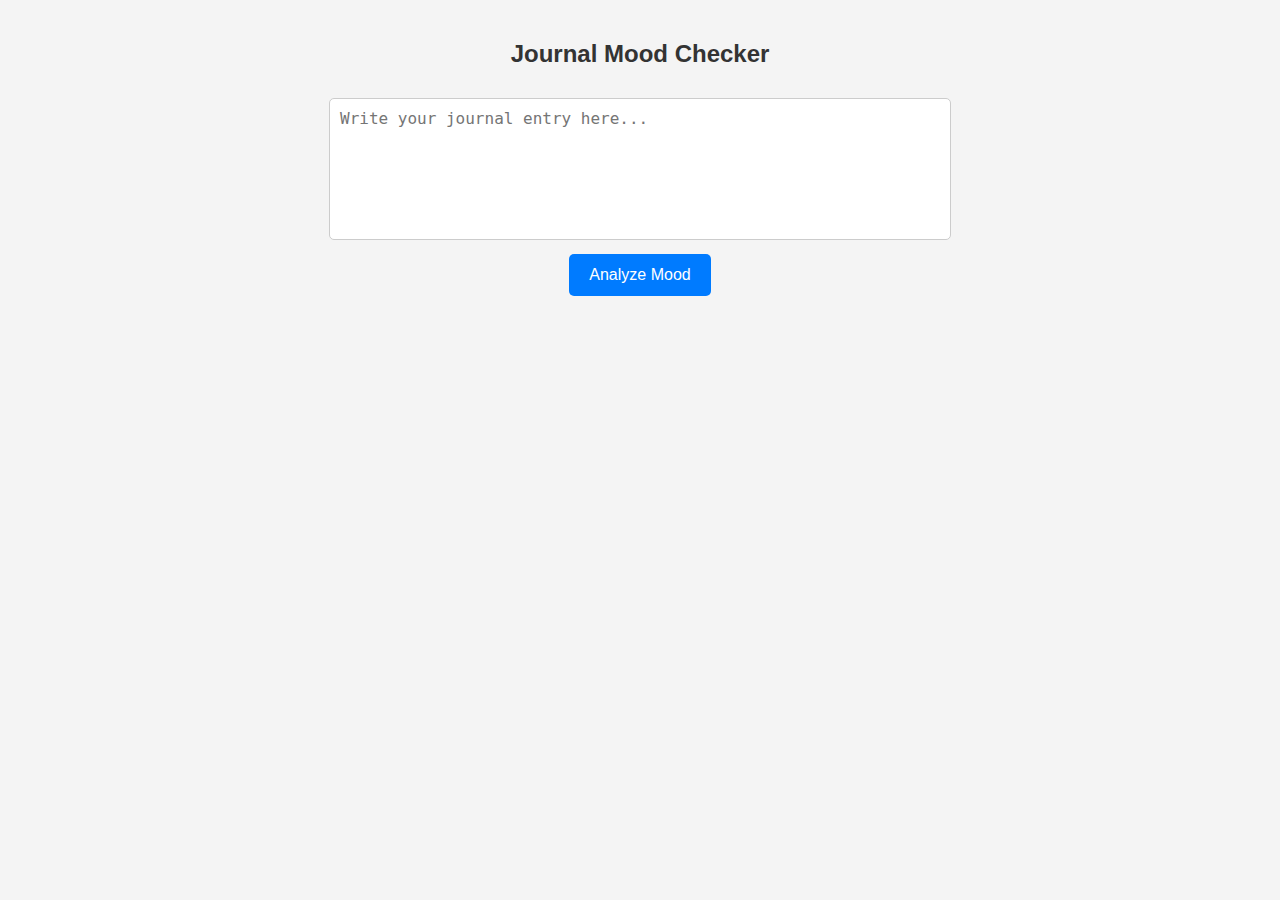
<file: Desktop/Mental Health Care Project/vibecheck/journal/templates/index.html>
<!DOCTYPE html>
<html lang="en">
  <head>
    <meta charset="UTF-8" />
    <meta name="viewport" content="width=device-width, initial-scale=1.0" />
    <title>Journal Mood Checker</title>
    <style>
      body {
        font-family: Arial, sans-serif;
        text-align: center;
        margin: 40px;
        background: #f4f4f4;
      }
      h2 {
        color: #333;
      }
      textarea {
        width: 90%;
        max-width: 600px;
        height: 120px;
        margin: 10px 0;
        padding: 10px;
        font-size: 16px;
        border: 1px solid #ccc;
        border-radius: 5px;
        resize: none;
      }
      button {
        padding: 12px 20px;
        font-size: 16px;
        color: white;
        background: #007bff;
        border: none;
        cursor: pointer;
        border-radius: 5px;
        transition: 0.3s;
      }
      button:hover {
        background: #0056b3;
      }
      #result {
        margin-top: 20px;
        font-size: 18px;
        font-weight: bold;
        color: #333;
      }
    </style>
  </head>
  <body>
    <h2>Journal Mood Checker</h2>
    <textarea
      id="textInput"
      placeholder="Write your journal entry here..."
    ></textarea
    ><br />
    <button onclick="submitJournal()">Analyze Mood</button>
    <p id="result"></p>

    <script>
      const API_BASE_URL = "http://127.0.0.1:8000/api"; // Change this if your backend is hosted elsewhere
      const accessToken =
        "eyJhbGciOiJIUzI1NiIsInR5cCI6IkpXVCJ9.eyJ0b2tlbl90eXBlIjoiYWNjZXNzIiwiZXhwIjoxNzQwODg0NzU0LCJpYXQiOjE3NDAyNzk5NTQsImp0aSI6Ijg2YWY2NzNiMGE3NTQxOWM5ODkzZmYyMmJlMTQwYWM4IiwidXNlcl9pZCI6MX0.XJj5avGJZ-1LAzluNLAsWYPJqGXACHJISrkusva9qB0";

      async function submitJournal() {
        const text = document.getElementById("textInput").value.trim();

        if (!text) {
          document.getElementById("result").innerText =
            "Please enter some text.";
          return;
        }

        document.getElementById("result").innerText = "Analyzing mood...";

        try {
          const response = await fetch(`${API_BASE_URL}/journals/`, {
            method: "POST",
            headers: {
              "Content-Type": "application/json",
              Authorization: `Bearer ${accessToken}`,
            },
            body: JSON.stringify({ text: text }),
          });

          const data = await response.json();

          if (response.ok && data.mood) {
            document.getElementById("result").innerText = "Mood: " + data.mood;
          } else {
            document.getElementById("result").innerText =
              data.detail || "Error analyzing mood.";
          }
        } catch (error) {
          console.error("Error:", error);
          document.getElementById("result").innerText =
            "An error occurred. Please try again.";
        }
      }
    </script>
  </body>
</html>
</file>
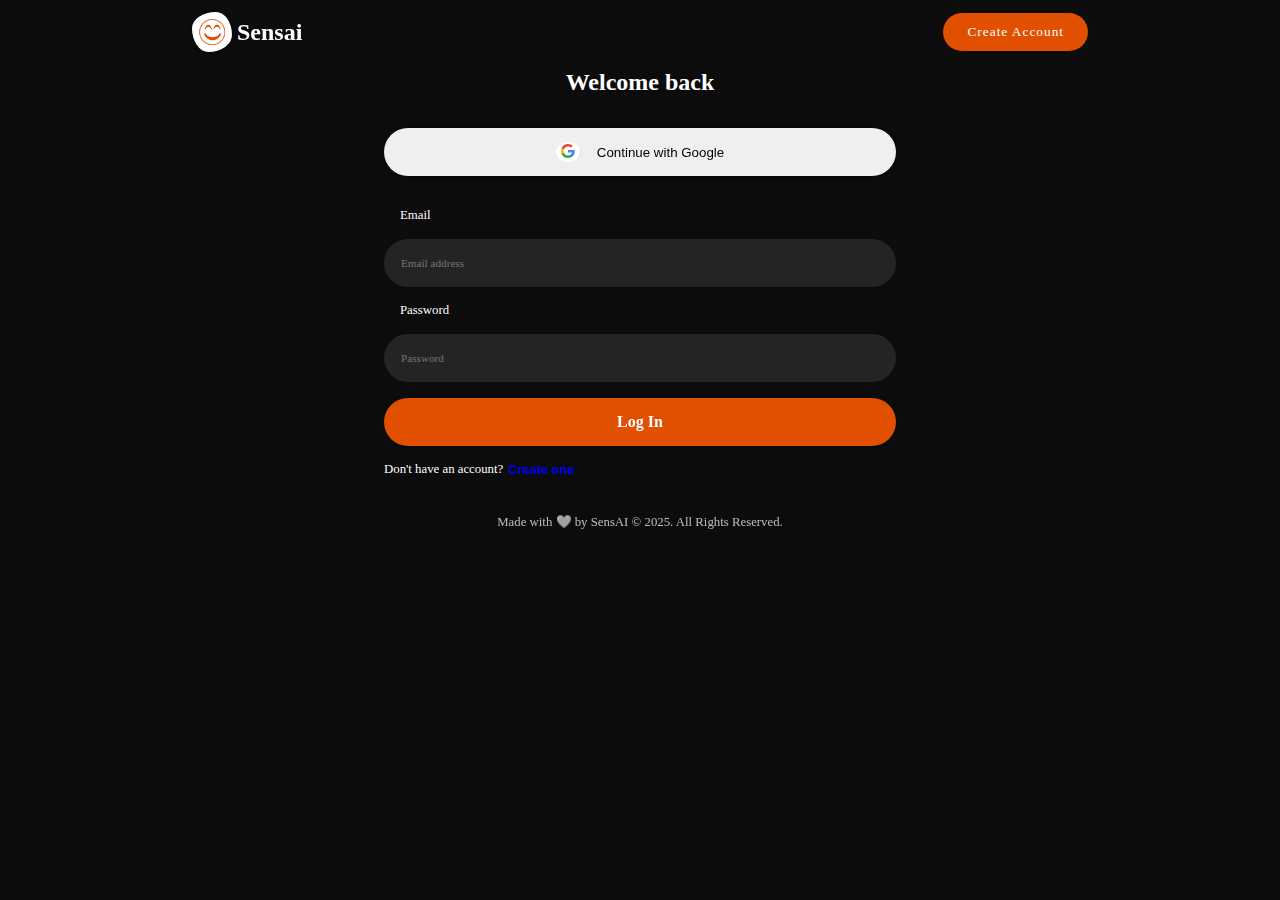
<file: login.html>
<!DOCTYPE html>
<html lang="en">
<head>
    <meta charset="UTF-8">
    <meta name="viewport" content="width=device-width, initial-scale=1.0">
    <title>Login | Sensai</title>

    <!-- Bootstrap CDN -->
    <link rel="stylesheet" href="https://cdn.jsdelivr.net/npm/bootstrap-icons@1.11.3/font/bootstrap-icons.min.css">

    <!-- Custom CSS Link -->
    <link rel="stylesheet" href="/css/onboarding.css">

    <!-- Favicon Link -->
    <link rel="shortcut icon" href="/cdn/images/favicon.png" type="image/x-icon">
</head>
<body>

<header>
    <div class="logo">
        <div class="logo-icon">
            <img src="/cdn/images/Sensai.png" alt="Sensai Logo">
        </div>
        <span>
            <a href="/index.html">Sensai</a>
        </span>
    </div>

    <button class="get-started">
        <a href="/register.html">Create Account</a>
    </button>
</header>

<main>
    <div class="w-full">
        <div class="h1-center">
            <h2>Welcome back</h2>
        </div>

        <!-- Login Form -->
        <form id="loginForm" onsubmit="handleSubmit(event)">
            <button type="button" class="google-link" onclick="handleGoogleLogin()">
                <img src="/cdn/images/google-logo.png" alt="Google Logo">
                <span>Continue with Google</span>
            </button>

            <div class="inputs">
                <div class="email-input">
                    <label for="email">Email</label>
                    <div class="icon-input">
                        <div class="icon"></div>
                        <input
                            type="email"
                            id="email"
                            name="email"
                            required
                            placeholder="Email address"
                        />
                    </div>
                </div>

                <div class="Password-input">
                    <label for="password">Password</label>
                    <div class="icon-input">
                        <div class="icon"></div>
                        <input
                            type="password"
                            id="password"
                            name="password"
                            required
                            placeholder="Password"
                        />
                    </div>
                </div>
            </div>

            <div>
                <button type="submit" class="rounded-button">
                    Log In
                </button>
            </div>
        </form>

        <p class="b-text">
            Don&apos;t have an account?
            <button class="next-link">
                <a href="/register.html">Create one</a>
            </button>
        </p>
    </div>
</main>

<footer>
    <div class="whole">
        <div class="text">
            Made with <span>🤍</span> by SensAI &copy; 2025. All Rights Reserved.
        </div>
    </div>
</footer>

<script src="/js/onboarding.js"></script>
<script>
    function handleSubmit(event) {
        event.preventDefault(); 
        
        const email = document.getElementById('email').value;
        const password = document.getElementById('password').value;

        const formData = {
            email: email,
            password: password
        };

        fetch('/api/login', {
            method: 'POST',
            headers: {
                'Content-Type': 'application/json'
            },
            body: JSON.stringify(formData)
        })
        .then(response => response.json())
        .then(data => {
            if (data.success) {
                window.location.href = '/dashboard.html';
            } else {
                alert('Login failed: ' + data.message);
            }
        })
        .catch(error => {
            console.error('Error:', error);
            alert('An error occurred. Please try again later.');
        });
    }

    function handleGoogleLogin() {
        alert("Google login is not implemented in this demo.");
    }
</script>

</body>
</html>
</file>
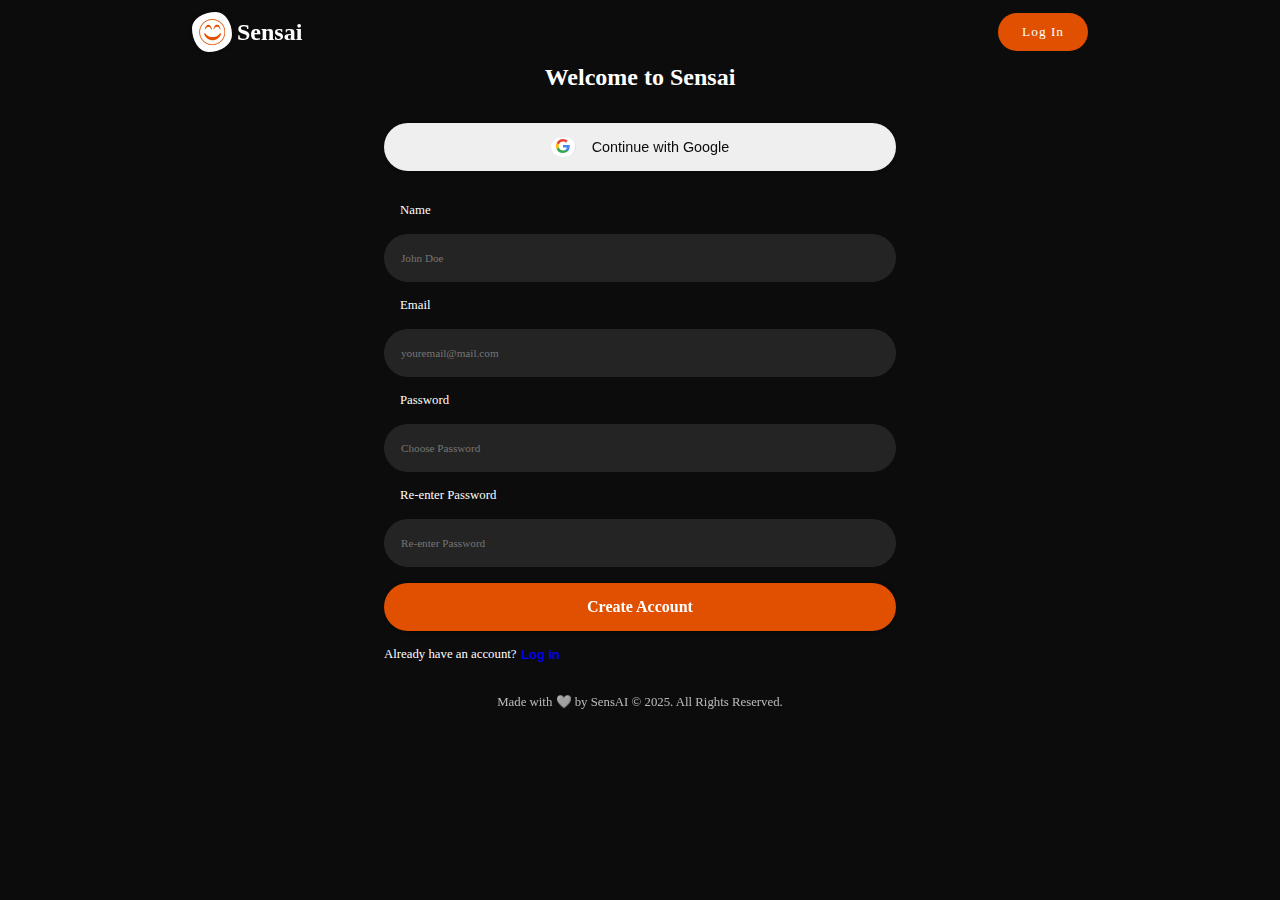
<file: register.html>
<!DOCTYPE html>
<html lang="en">
<head>
    <meta charset="UTF-8">
    <meta name="viewport" content="width=device-width, initial-scale=1.0">
    <title>Create an Account | Sensai</title>

    <!-- Boostrap CDN -->
    <link rel="stylesheet" href="https://cdn.jsdelivr.net/npm/bootstrap-icons@1.11.3/font/bootstrap-icons.min.css">

    <!-- Custom CSS Link -->
    <link rel="stylesheet" href="/css/onboarding.css">

    <!-- Favicon Link -->
    <link rel="shortcut icon" href="/cdn/images/favicon.png" type="image/x-icon">
</head>
<body>

<header>
    <div class="logo">
        <div class="logo-icon">
            <img src="/cdn/images/Sensai.png">
        </div>
        <span>
            <a href="/index.html">Sensai</a>
        </span>
    </div>

    <button class="get-started">
        <a href="/login.html">Log In</a>
    </button>
</header>

<main>
    <div class="w-full">
        <div class="h1-center">
            <h2>Welcome to Sensai</h2>
        </div>

        <form id="registerForm" onsubmit="handleSubmit(event)">
            <!-- Google Login -->
            <button class="google-link" type="button" onclick="handleGoogleLogin()">
                <img src="/cdn/images/google-logo.png" alt="Google Logo">
                <span>
                    <a href="">Continue with Google</a>
                </span>
            </button>

            <div class="inputs">
                <div class="name-input">
                    <label for="name">Name</label>
                    <div class="icon-input">
                        <div class="icon"></div>
                        <input 
                        type="text" 
                        id="name"
                        name="name"
                        required
                        placeholder="John Doe">
                    </div>
                </div>

                <div class="email-input">
                    <label for="email">Email</label>
                    <div class="icon-input">
                        <div class="icon"></div>
                        <input 
                        type="email" 
                        id="email"
                        name="email"
                        required
                        placeholder="youremail@mail.com">
                    </div>
                </div>
    
                <div class="Password-input">
                    <label for="password">Password</label>
                    <div class="icon-input">
                        <div class="icon"></div>
                        <input 
                        type="password" 
                        id="password" 
                        name="password"
                        required
                        placeholder="Choose Password">
                    </div>
                </div>

                <div class="Password-input">
                    <label for="confirmPassword">Re-enter Password</label>
                    <div class="icon-input">
                        <div class="icon"></div>
                        <input 
                        type="password" 
                        id="confirmPassword" 
                        name="confirmPassword"
                        required
                        placeholder="Re-enter Password">
                    </div>
                </div>
            </div>

            <div>
                <button 
                type="submit"
                class="rounded-button">
                    Create Account
                </button>
            </div>
        </form>

        <p class="b-text">
            Already have an account?
            <button class="next-link">
                <a href="/login.html">
                    Log in
                </a>
            </button>
        </p>
    </div>
</main>

<footer>
    <div class="whole">
        <div class="text">
            Made with <span>🤍</span> by SensAI &copy; 2025. All Rights Reserved.
        </div>
    </div>
</footer>

<script src="/js/onboarding.js"></script>
<script>
    // Form validation and submit handling
    function handleSubmit(event) {
        event.preventDefault(); // Prevent default form submission
        
        const name = document.getElementById('name').value;
        const email = document.getElementById('email').value;
        const password = document.getElementById('password').value;
        const confirmPassword = document.getElementById('confirmPassword').value;

        // Validate that passwords match
        if (password !== confirmPassword) {
            alert("Passwords do not match!");
            return;
        }

        // Check if email is valid
        const emailRegex = /^[a-zA-Z0-9._%+-]+@[a-zA-Z0-9.-]+\.[a-zA-Z]{2,}$/;
        if (!emailRegex.test(email)) {
            alert("Please enter a valid email address.");
            return;
        }

        // Send the data to your backend to register the new user
        const userData = { name, email, password };

        // Assuming you have an API endpoint `/api/register` to handle user registration
        fetch('/api/register', {
            method: 'POST',
            headers: {
                'Content-Type': 'application/json'
            },
            body: JSON.stringify(userData)
        })
        .then(response => response.json())
        .then(data => {
            if (data.success) {
                // Redirect to login page after successful registration
                window.location.href = '/login.html';
            } else {
                alert("Error registering user: " + data.message);
            }
        })
        .catch(error => {
            console.error('Error:', error);
            alert('An error occurred. Please try again later.');
        });
    }

    // Placeholder Google Login Handler
    function handleGoogleLogin() {
        alert("Google login is not implemented in this demo.");
    }
</script>

</body>
</html>
</file>
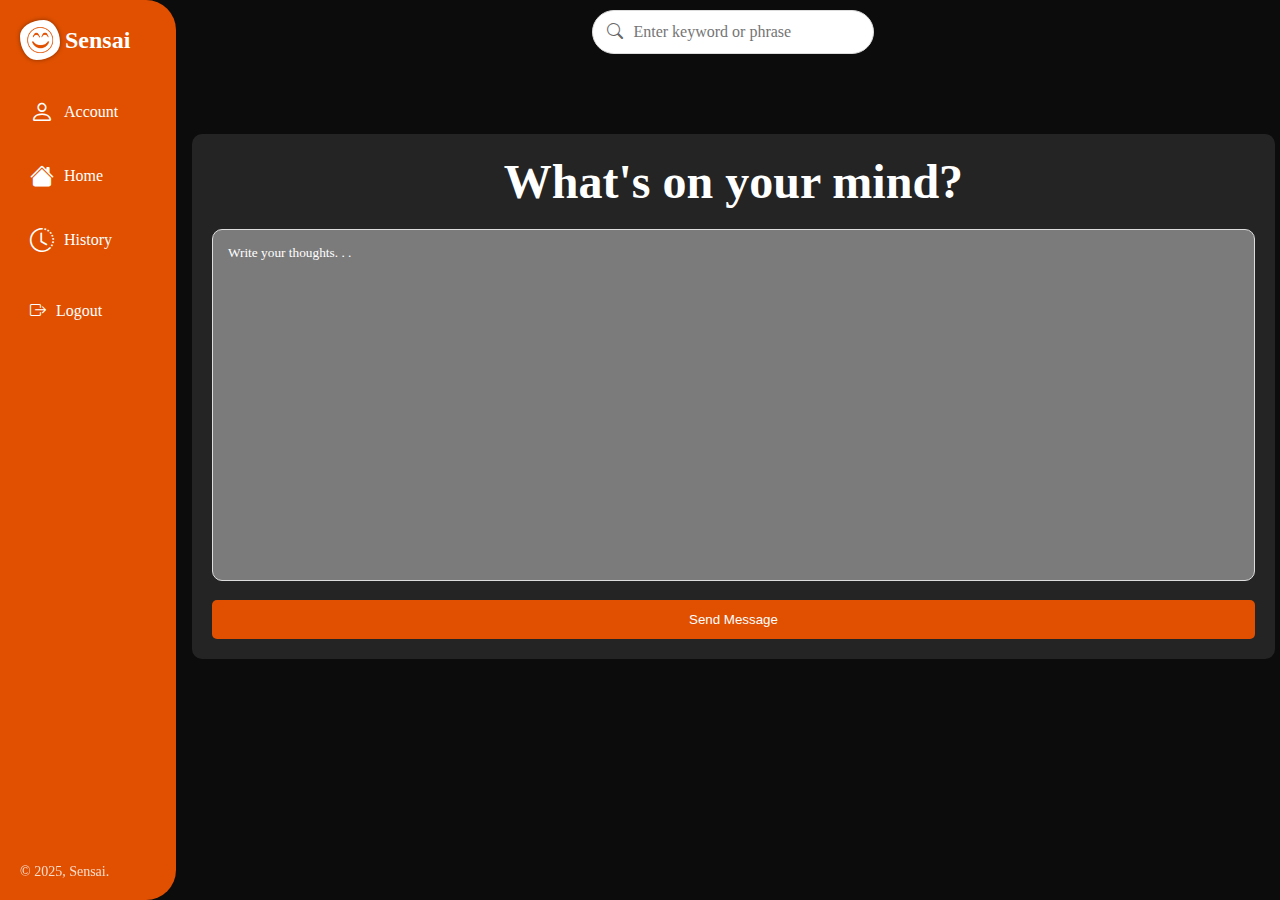
<file: temp/app.html>
<!DOCTYPE html>
<html lang="en">
<head>
    <meta charset="UTF-8">
    <meta name="viewport" content="width=device-width, initial-scale=1.0">
    <title>SensAI</title>

    <!-- Boostrap CDN -->
    <link rel="stylesheet" href="https://cdn.jsdelivr.net/npm/bootstrap-icons@1.11.3/font/bootstrap-icons.min.css">

    <!-- Favicon Link -->
    <link rel="shortcut icon" href="/cdn/images/favicon.png" type="image/x-icon">

    <!-- Custom CSS Link -->
     <link rel="stylesheet" href="/css/app.css">
</head>
<body>
    <nav>
        <div class="logo">
            <div class="logo-icon">
                <img src="/cdn/images/Sensai.png">
            </div>
            <span>Sensai</span>
        </div>
        <div class="mid">
            <div class="user">
                <i class="bi bi-person"></i>
                <span>Account</span>
            </div>
            <div class="home">
                <i class="bi bi-house-fill"></i>
                <span>Home</span>
            </div>
            <div class="history">
                <i class="bi bi-clock-history"></i>
                <span>History</span>
            </div>
        </div>
        <div class="logout">
            <i class="bi bi-box-arrow-right"></i>
            <span>Logout</span>
        </div>
        <div class="copy-text">
            &copy; 2025, <span>Sensai</span>.
        </div>
    </nav>
    <main>
        <div class="searchbar">
            <i class="bi-search bi"></i>
            <input 
                type="text" 
                name="search" 
                id="search" 
                placeholder="Enter keyword or phrase">
        </div>
        <div class="ai">
            <div class="heading">
                <h2>What's on your mind?</h2>
            </div>
            <div class="chat-box">
                <textarea 
                    name="chat"
                    id="chat" 
                    cols="30" 
                    rows="20"
                    placeholder="Write your thoughts. . ."
                    required></textarea>
            </div>
            <button class="submitButton">Send Message</button>
        </div>
    </main>

    <script>
        const searchInput = document.getElementById('search');
        const chatTextarea = document.getElementById('chat');

        searchInput.addEventListener('input', function(e) {
            const searchTerm = e.target.value.toLowerCase();
            const chatContent = chatTextarea.value.toLowerCase();
            
            if (searchTerm && chatContent.includes(searchTerm)) {
                console.log(`Found "${searchTerm}" in chat content`);
            }
        });

        document.querySelector('.user').addEventListener('click', () => {
            console.log('Navigating to Account page...');
        });

        document.querySelector('.home').addEventListener('click', () => {
            console.log('Already on Home page');
        });

        document.querySelector('.history').addEventListener('click', () => {
            console.log('Navigating to History page...');
        });

        document.querySelector('.logout').addEventListener('click', () => {
            console.log('Logging out...');
        });

        document.querySelector('.submitButton').addEventListener('click', () => {
            const message = chatTextarea.value.trim();
            if (message) {
                console.log('Sending message:', message);
                chatTextarea.value = '';
            }
        });
    </script>
</body>
</html>
</file>
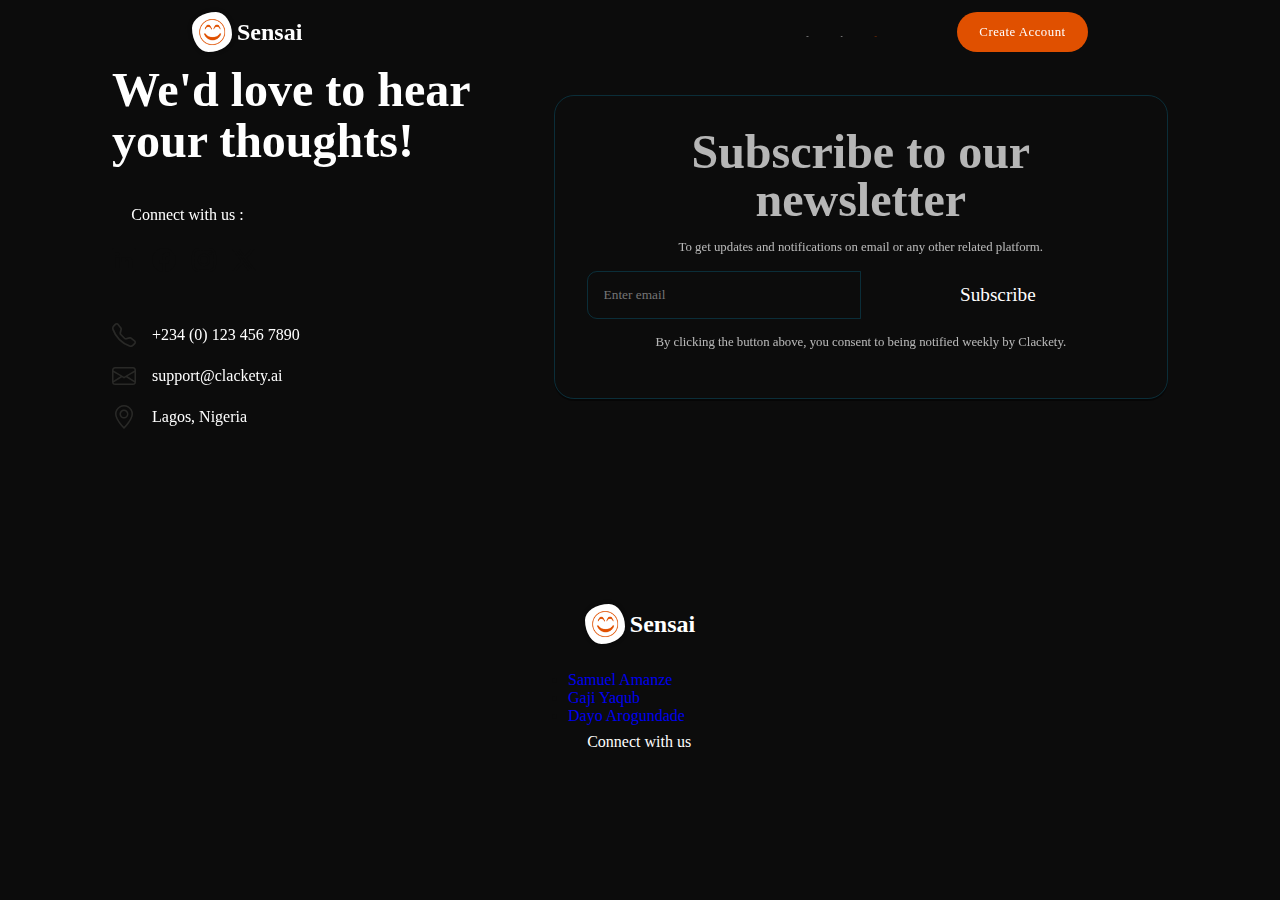
<file: temp/contact.html>
<!DOCTYPE html>
<html lang="en">
<head>
    <meta charset="UTF-8">
    <meta name="viewport" content="width=device-width, initial-scale=1.0">
    <title>Contact Us | Sensai</title>

    <!-- Boostrap CDN -->
    <link rel="stylesheet" href="https://cdn.jsdelivr.net/npm/bootstrap-icons@1.11.3/font/bootstrap-icons.min.css">

    <!-- Custom CSS Link -->
    <link rel="stylesheet" href="/css/contact.css">

    <!-- Favicon Link -->
    <link rel="shortcut icon" href="/cdn/images/favicon.png" type="image/x-icon">
</head>
<body>

    <header>
        <nav class="logo">
            <div class="logo-icon">
                <img src="/cdn/images/Sensai.png">
            </div>
            <span>
                <a href="/index.html">Sensai</a>
            </span>
        </nav>
        
        <div class="hideOnMobile">
            <nav class="navlinks">
                <ul>
                    <li>
                        <a href="/index.html">Home</a>
                    </li>

                    <li>
                        <a href="/temp/about.html">About</a>
                    </li>

                    <li>
                        <a href="/temp/contact.html" class="active">Contact</a>
                    </li>
                </ul>

                <button class="get-started">Create Account</button>
            </nav>
        </div>

        <!-- <div class="hideOnDesktop">
            <div class="menu" id="menu-btn">
                <ion-icon name="menu-outline"></ion-icon>
            </div>
            <nav class="menu-links">
                <ul>
                    <li>
                        <a href="/index.html">Home</a>
                    </li>

                    <li>
                        <a href="/temp/about.html">About</a>
                    </li>

                    <li>
                        <a href="/temp/contact.html">Contact</a>
                    </li>
                </ul>

                <button class="get-started">Create Account</button>

                <div class="close">
                    <ion-icon name="close-outline"></ion-icon>
                </div>

            </nav>
        </div> -->
    </header>

    <section class="hero" id="contact">
        <div class="form-newsletter">
            <div class="form">
                <h1>We'd love to hear your thoughts!</h1>
                <div class="socials">
                    <h4>Connect with us : </h4>
                    <ul>
                        <li>
                            <a href="/" class="bi-linkedin"></a>
                        </li>

                        <li>
                            <a href="/" class="bi-facebook"></a>
                        </li>

                        <li>
                            <a href="/" class="bi-instagram"></a>
                        </li>

                        <li>
                            <a href="/" class="bi-twitter-x"></a>
                        </li>
                    </ul>
                </div>
                <div class="deets">
                    <ul>
                        <li>
                            <span class="bi bi-telephone"></span>
                            <a href="tel:23401234567890">+234 (0) 123 456 7890</a>
                        </li>

                        <li>
                            <span class="bi bi-envelope"></span>
                            <a href="mailto:support@clackety.ai">support@clackety.ai</a>
                        </li>

                        <li>
                            <span class="bi bi-geo-alt"></span>
                            <span>Lagos, Nigeria</span>
                        </li>
                    </ul>
                </div>
            </div>
            <div class="newsletter">
                <h1>Subscribe to our newsletter</h1>
                <p>To get updates and notifications on email or any other related platform.</p>
                <div class="newsletter-inputs">
                    <div class="email">
                        <input type="email" class="email-input" id="email" placeholder="Enter email">
                        <input type="hidden">
                    </div>
                    <div class="submit">
                        <button type="submit">Subscribe</button>
                    </div>
                </div>
                <div class="consent">
                    By clicking the button above, you consent to being notified weekly by Clackety. 
                </div>
            </div>
        </div>
    </section>

    <footer>
        <div class="whole">
            <div class="logo">
                <div class="logo-icon">
                    <img src="/cdn/images/Sensai.png">
                </div>
                <span>
                    <a href="/index.html">Sensai</a>
                </span>
            </div>
            <div class="contributors">
                <h2>Contributors</h2>
                <ul>
                    <li>
                        <a href="https://github.com/thedesigngrandmaster">Samuel Amanze</a>
                    </li>
                    <li>
                        <a href="https://github.com/codewithgaji">Gaji Yaqub</a>
                    </li>
                    <li>
                        <a href="https://github.com/oladayotech">Dayo Arogundade</a>
                    </li>
                </ul>
            </div>
            <div class="socials">
                <h4>Connect with us </h4>
                    <ul>
                        <li>
                            <a href="/" class="bi-linkedin"></a>
                        </li>

                        <li>
                            <a href="/" class="bi-facebook"></a>
                        </li>

                        <li>
                            <a href="/" class="bi-instagram"></a>
                        </li>

                        <li>
                            <a href="/" class="bi-twitter-x"></a>
                        </li>
                    </ul>
            </div>
        </div>
        <div class="text">
            Made with love by SensAI &copy; 2025. All Rights Reserved.
        </div>
    </footer>
    
</body>
</html>
</file>
<file: css/onboarding.css>
*,
*::before,
*::after {
    margin: 0;
    padding: 0;
    box-sizing: border-box;
}

:root {
    font-family: 'Montserrat';
    --accent-color: #E05000;
    --bg-color: #f2f3f4;
    --grey: #c6c3b628;
    --black: #0c0c0c;
    --white: #fff;
    scroll-behavior: smooth;
    transition-duration: .3s;
    transition-property: transform;
    transition-timing-function: ease-out;
}

::selection {
    background: var(--black);
    color: var(--white);
}

::-webkit-scrollbar {
    width: 10px;
    background-color: var(--black);
}

::-webkit-scrollbar-thumb {
    border-radius: 30px;
    background: var(--white);
}

a {
    text-decoration: none;
}

button {
    outline: none;
    border: none;
}

input {
    outline: none;
}

body {
    position: relative;
    width: 100vw;
    min-height: 100vh;
    overflow-x: clip;
    background-color: var(--black);
    color: var(--white);
    display: flex;
    flex-flow: column;
    align-items: center;
    justify-content: start;
}

header {
    width: 100vw;
    height: 4rem;
    backdrop-filter: blur(20px);
    position: relative;
    display: flex;
    flex-flow: row nowrap;
    align-items: center;
    justify-content: space-between;
    padding: 1.5rem 15%;
}

.logo {
    position: relative;
    display: flex;
    flex-flow: row;
    gap: 5px;
    align-items: center;
    justify-content: center;
}

.logo span a {
    color: var(--white);
    font-family: cursive;
    font-size: 1.5rem;
    font-weight: 600;
}

.logo .logo-icon {
    width: 40px;
    height: 40px;
    background-color: var(--white);
    display: flex;
    align-items: center;
    justify-content: center;
    padding: 1rem;
    border-radius: 60% 40% 59% 41% / 40% 57% 43% 60%;
    filter: drop-shadow(0 0px 2px #0000006c);
}

.logo .logo-icon img {
    width: 30px;
    object-fit: cover;
    object-position: center;
    position: relative;
}

header button {
    position: relative;
    display: flex;
    flex-flow: row;
    gap: 5px;
    align-items: center;
    justify-content: center;
    padding: .7rem 1.5rem;
    border-radius: 50px;
    color: var(--white);
    background: var(--accent-color);
    font-family: 'Montserrat';
    letter-spacing: 1px;
    font-weight: 500;
}

header button a {
    color: var(--white);
}

main {
    position: relative;
    width: 50vw;
    min-height: 50vh;
    overflow-x: clip;
    display: flex;
    flex-flow: column;
    align-items: center;
    justify-content: center;
    margin: 0 auto;
}

.w-full {
    position: relative;
    width: 40vw;
    height: 100%;
    overflow-x: clip;
    display: flex;
    flex-flow: column;
    align-items: center;
    justify-content: center;
    border-radius: 20px;
}

.w-full .h1-center {
    width: 100%;
    position: relative;
    display: flex;
    align-items: center;
    justify-content: center;
    text-align: center;
}

.w-full .h1-center h2 {
    font-weight: 600;
    font-size: 1.5rem;
}

form {
    width: 100%;
    height: 100%;
    display: flex;
    flex-flow: column;
    align-items: center;
    justify-content: center;
}

form .google-link {
    margin: 2rem 0;
    width: 100%;
    height: 3rem;
    display: flex;
    flex-flow: row;
    align-items: center;
    justify-content: center;
    border-radius: 50px;
    outline: none;
    gap: 1rem;
    filter: drop-shadow(0 0px 2px #0000006c);
}

form .google-link img {
    border-radius: 50%
}

form .google-link span a {
    color: var(--black);
    font-size: .9rem;
    font-family: inherit;
}

.inputs {
    width: 100%;
    position: relative;
    display: flex;
    flex-flow: column;
}


.inputs label {
    font-size: .8rem;
    font-weight: 500;
    margin: unset;
    padding-left: 1rem;
}

.name-input {
    width: 100%;
    position: relative;
    display: flex;
    flex-flow: column;
    gap: 1rem;
    align-items: start;
    justify-content: center;
}

.email-input {
    width: 100%;
    position: relative;
    display: flex;
    flex-flow: column;
    gap: 1rem;
    align-items: start;
    justify-content: center;
}

.Password-input {
    width: 100%;
    position: relative;
    display: flex;
    flex-flow: column;
    gap: 1rem;
    align-items: start;
    justify-content: center;
}



input {
    width: 100%;
    height: 3rem;
    position: relative;
    background: rgba(255, 255, 255, 0.1);
    color: var(--white);
    font-size: .7rem;
    font-family: inherit;
    outline: none;
    border: .1rem solid transparent;
    border-radius: 50px;
    padding: 0 1rem;
    margin-bottom: 1rem;
}

input:hover, 
input:active {
    border-color: var(--white);
}

form div {
    width: 100%;
    position: relative;
}

.rounded-button {
    margin: 0 0 1rem 0;
    width: 100%;
    height: 3rem;
    display: flex;
    flex-flow: row;
    align-items: center;
    justify-content: center;
    border-radius: 50px;
    outline: none;
    gap: 1rem;
    font-family: inherit;
    font-size: 1rem;
    font-weight: 600;
    color: var(--white);
    background-color: var(--accent-color);
    filter: drop-shadow(0 0px 2px #0000006c);
}

.b-text {
    font-size: .8rem;
    margin-bottom: 2rem;
    padding: 0 2rem 0 0;
    width: 100%;
    position: relative;
    display: flex;
    flex-flow: row nowrap;
    align-items: center;
    justify-content: content;
    text-align: center;
    gap: 5px;
}

.b-text button {
    border: none;
    background: none;
    outline: none;
    color: var(--accent-color);
    font-size: .8rem;
    font-weight: 600;
}

/* Footer */


footer .whole .text {
    opacity: .7;
    font-size: .8rem;
}

footer .whole .text span {
    filter: grayscale(1);
}
</file>
<file: css/app.css>
@import url("/css/variable.css");

*, *::before,*::after {
    padding: 0;
    margin: 0;
    box-sizing: border-box;
}

body {
    font-family: 'Montserrat', ;
    display: flex;
    flex-flow: row;
    gap: 1rem;
    align-items: start;
    justify-content: start;
}

nav {
    background-color: #E05000;
    width: 200px;
    height: 100vh;
    padding: 20px;
    color: white;
    display: flex;
    align-items: start;
    flex-direction: column;
    justify-content: space-between;
    gap: 30px;
    border-top-right-radius: 30px;
    border-bottom-right-radius: 30px;
}

.logo {
    position: relative;
    display: flex;
    flex-flow: row;
    gap: 5px;
    align-items: center;
    justify-content: center;
}

.logo span {
    color: var(--white);
    font-family: cursive;
    font-size: 1.5rem;
    font-weight: 600;
}


nav .logo .logo-icon {
    width: 40px;
    height: 40px;
    background-color: var(--white);
    display: flex;
    align-items: center;
    justify-content: center;
    padding: 1rem;
    border-radius: 60% 40% 59% 41% / 40% 57% 43% 60%;
    filter: drop-shadow(0 0px 2px #0000006c);
}

.logo .logo-icon img {
    width: 30px;
    object-fit: cover;
    object-position: center;
    position: relative;
}

.mid {
    width: 100%;
    position: relative;
    display: flex;
    flex-direction: column;
    gap: 20px;
}

.mid div .bi {
    color: var(--white);
    line-height: 1rem;
    font-size: 1.5rem;
}

.mid div, .logout {
    display: flex;
    align-items: center;
    justify-content: start;
    gap: 10px;
    cursor: pointer;
    padding: 10px;
    transition: background-color 0.3s;
}

.mid div:hover, .logout:hover {
    background-color: rgba(255, 255, 255, 0.1);
    border-radius: 5px;
}

.copy-text {
    margin-top: auto;
    font-size: 14px;
    opacity: 0.8;
}

.copy-text span {
    font-weight: 500;
}

main {
    width: 100%;
    min-height: 100vh;
    display: flex;
    flex-flow: column;
    align-items: center;
    justify-content: start;
    padding: 10px 5px 0 0;
}

.searchbar {
    position: relative;
    max-width: 600px;
    margin-bottom: 5rem;
}

.searchbar input {
    width: 100%;
    padding: 12px 40px;
    border: 1px solid #ddd;
    border-radius: 25px;
    font-size: 16px;
    outline: none;
    font-family: inherit;
}

.searchbar .bi-search {
    position: absolute;
    left: 15px;
    top: 50%;
    transform: translateY(-50%);
    color: #666;
}

.ai {
    width: 100%;
    position: relative;
    background: rgba(255, 255, 255, 0.1);
    padding: 20px;
    border-radius: 10px;
    color: var(--white);
    text-align: center;
}

.ai h2 {
    font-size: 3rem;
    font-weight: 600;
}

.chat-box textarea {
    width: 100%;
    padding: 15px;
    background: rgba(255, 255, 255, 0.4);
    color: var(--white);
    border: 1px solid #ddd;
    border-radius: 10px;
    margin-top: 20px;
    resize: none;
    font-family: inherit
}

.chat-box textarea::placeholder {
    color: var(--white);
}

.submitButton {
    width: 100%;
    background-color: #E05000;
    color: white;
    border: none;
    padding: 12px 24px;
    border-radius: 5px;
    margin-top: 15px;
    cursor: pointer;
}

.submitButton:hover {
    background-color: #c04500;
}
</file>
<file: css/contact.css>
@import url("/css/variable.css");

header {
    width: 100vw;
    height: 4rem;
    backdrop-filter: blur(20px);
    position: relative;
    display: flex;
    flex-flow: row nowrap;
    align-items: center;
    justify-content: space-between;
    padding: 1rem 15%;
}

.logo {
    position: relative;
    display: flex;
    flex-flow: row;
    gap: 5px;
    align-items: center;
    justify-content: center;
}

.logo span a {
    color: var(--white);
    font-family: cursive;
    font-size: 1.5rem;
    font-weight: 600;
}


.logo .logo-icon {
    width: 40px;
    height: 40px;
    background-color: var(--white);
    display: flex;
    align-items: center;
    justify-content: center;
    padding: 1rem;
    border-radius: 60% 40% 59% 41% / 40% 57% 43% 60%;
    filter: drop-shadow(0 0px 2px #0000006c);
}

.logo .logo-icon img {
    width: 30px;
    object-fit: cover;
    object-position: center;
    position: relative;
}

.navlinks {
    width: 100%;
    position: relative;
    display: flex;
    flex-flow: row;
    align-items: center;
    justify-content: space-between;
    gap: 5rem;
}

.navlinks ul {
    list-style: none;
    position: relative;
    display: flex;
    flex-flow: row nowrap;
    gap: 2rem;
    align-items: center;
    justify-content: center;
}

.navlinks ul li a {
    font-size: .8px;
    color: var(--white);
}

.navlinks ul li .active {
    color: var(--accent-color);
}

header .get-started {
    position: relative;
    display: flex;
    flex-flow: row;
    gap: 5px;
    align-items: center;
    justify-content: center;
    padding: .8rem 1.4rem;
    border-radius: 50px;
    color: var(--white);
    background: var(--accent-color);
    font-family: 'Montserrat';
    font-size: .8rem;
    letter-spacing: .5px;
    font-weight: 500;
}

header .get-started a {
    color: var(--white);
}

#contact {
    width: 100vw;
    min-height: 60vh;
    position: relative;
    display: flex;
    flex-flow: column;
    align-items: center;
    justify-content: start;
    gap: 2rem;
}

.form-newsletter {
    width: 80vw;
    height: 100%;
    position: relative;
    display: grid;
    grid-template-columns: 40% 60%;
    grid-auto-rows: minmax(150px auto);
    grid-gap: 2rem;
    align-items: center;
    justify-content: center;
}

.form-newsletter .form {
    width: 100%;
    height: 100%;
    position: relative;
    display: flex;
    flex-flow: column;
    gap: 2rem;
}

.form-newsletter .form h1 {
    font-size: 3rem;
    line-height: 3.2rem;
    font-weight: 600;
}

.form-newsletter .form h1 span {
    filter: grayscale(1);
}

.socials {
    position: relative;
    display: flex;
    flex-flow: column;
    align-items: start;
    justify-content: center;
    gap: 1rem;
}

.socials h4 {
    background-color: var(--second-color);
    color: var(--white);
    padding: .5rem 1.2rem;
    font-size: 1rem;
    font-weight: 500;
}

.socials ul {
    list-style: none;
    display: flex;
    flex-flow: row;
    gap: 1rem;
    align-items: center;
    justify-content: center;
}

.socials ul li {
    font-size: 1.5rem;
}

.socials ul li a {
    text-decoration: none;
    color: var(--black);
    transition-duration: .3s;
    transition-property: transform;
    transition-timing-function: ease-out;
}

.socials ul li:hover a {
    color: var(--second-color);
}

.deets {
    position: relative;
    display: flex;
    flex-flow: column;
    align-items: start;
    justify-content: center;
    margin-top: 1rem;
}

.deets ul {
    list-style: none;
    display: flex;
    flex-flow: column;
    gap: 1rem;
    align-items: start;
    justify-content: center;
}

.deets ul li {
    display: flex;
    flex-flow: row;
    gap: 1rem;
    align-items: start;
    justify-content: center;
    line-height: 1.5rem;
}

.deets ul li .bi {
    color: var(--grey);
    font-size: 1.5rem;
}

.deets ul li a,
.deets ul li span {
    text-decoration: none;
    color: var(--second-color);
}

.form-newsletter .newsletter {
    width: 100%;
    height: auto;
    position: relative;
    display: flex;
    flex-flow: column;
    align-items: center;
    justify-content: center;
    /* gap: 2rem; */
    background: transparent;
    border: .1rem solid rgba(11, 124, 158, 0.31);
    border-radius: 20px;
    box-shadow:  0px 2px #0000006c;
    padding: 2rem;
    text-align: center;
}

.form-newsletter .newsletter h1 {
    width: 100%;
    font-size: 3rem;
    line-height: 3rem;
    font-weight: 600;
    color: var(--second-color);
    opacity: .7;
}

.form-newsletter .newsletter p {
    font-size: .8rem;
    padding: 1rem 0;
    opacity: .7;
}

.form-newsletter .newsletter .newsletter-inputs {
    width: 100%;
    position: relative;
    display: flex;
    flex-flow: row nowrap;
    align-items: center;
    justify-content: center;
}

.form-newsletter .newsletter .newsletter-inputs .email {
    width: 100%;
    position: relative;
}

.form-newsletter .newsletter .newsletter-inputs .email input {
    background: none;
    border: .1rem solid rgba(11, 124, 158, 0.31);
    border-top-left-radius: 10px;
    border-bottom-left-radius: 10px;
}

.form-newsletter .newsletter .newsletter-inputs .submit {
    width: 100%;
    position: relative;
}

.form-newsletter .newsletter .newsletter-inputs .submit  button {
    border: none;
    background-color: var(--second-color);
    color: var(--white);
    font-size: 1.2rem;
    border-top-right-radius: 10px;
    border-bottom-right-radius: 10px;
    cursor: pointer;
}

.form-newsletter .newsletter .newsletter-inputs .email input, 
.form-newsletter .newsletter .newsletter-inputs .submit  button {
    height: 3rem;
    width: 100%;
    position: relative;
    outline: none;
    display: flex;
    align-items: center;
    justify-content: center;
    padding: 0 1rem;
    font-family: inherit;
}

.form-newsletter .newsletter .consent {
    width: 100%;
    display: flex;
    flex-flow: column;
    align-items: center;
    justify-content: center;
    padding: 1rem 0;
    font-size: .8rem;
    opacity: .7;
}
</file>
